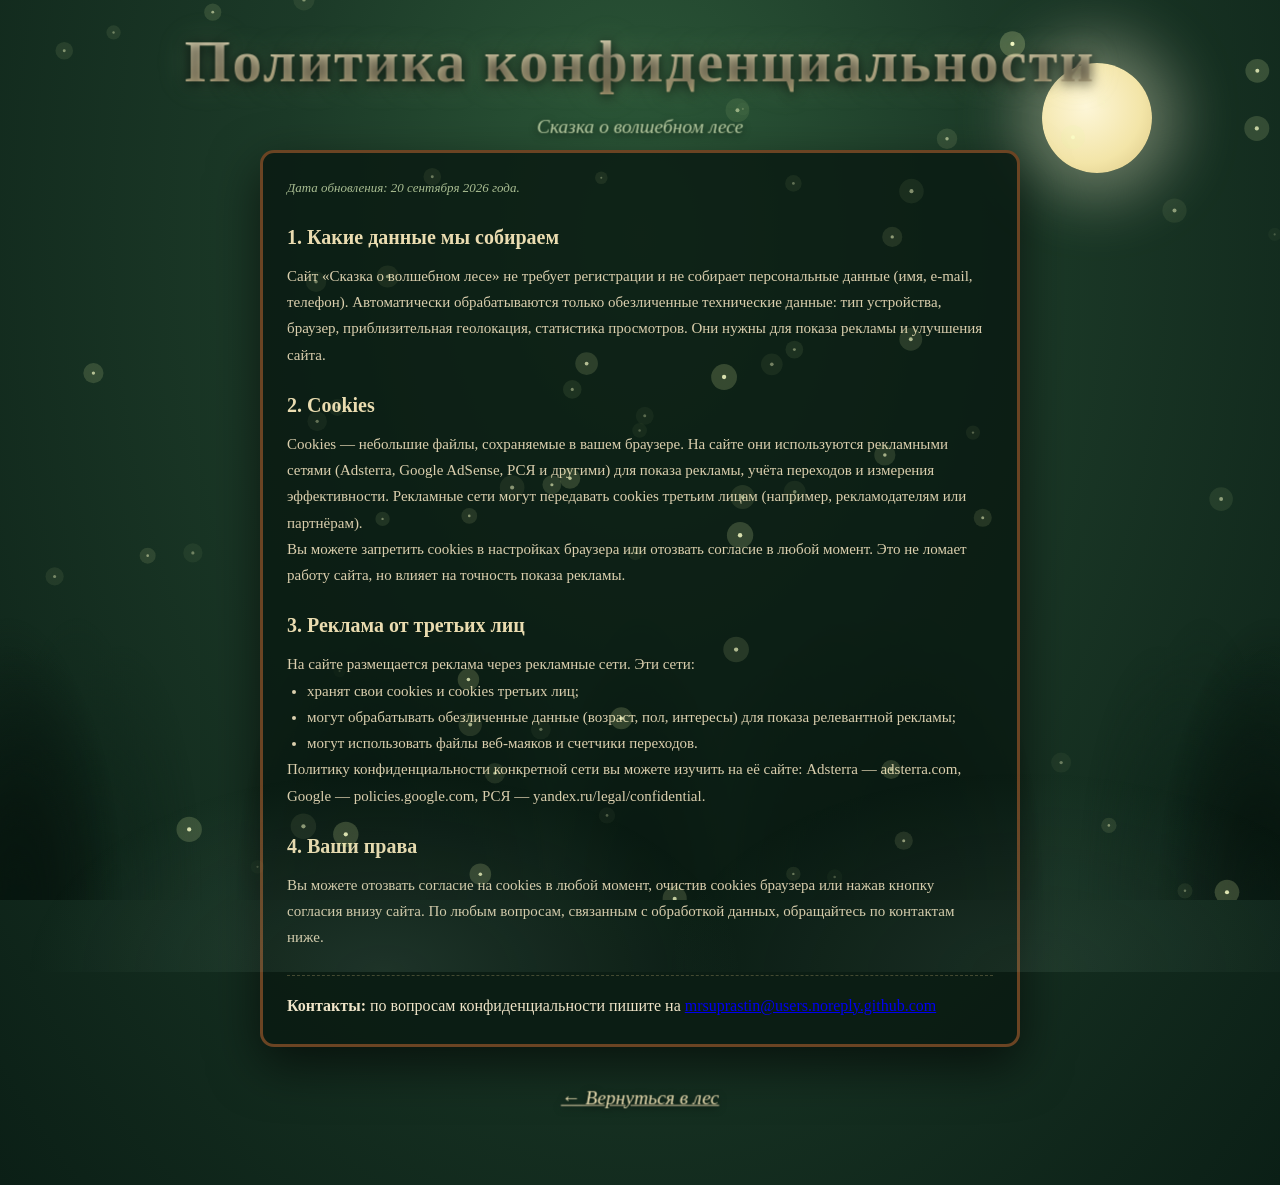
<file: privacy.html>
<!DOCTYPE html>
<html lang="ru">
<head>
  <meta charset="UTF-8">
  <meta name="viewport" content="width=device-width, initial-scale=1.0">
  <title>Политика конфиденциальности — Сказка о волшебном лесе</title>
  <meta name="description" content="Политика конфиденциальности сайта «Сказка о волшебном лесе»: какие данные собираются, cookie, реклама от третьих сторон и контакты.">
  <link rel="stylesheet" href="style.css">
  <style>
    .privacy {
      max-width: 760px;
      margin: 0 auto;
      padding: 24px;
      text-align: left;
      background: rgba(10, 26, 18, 0.85);
      border: 3px solid #6b4423;
      border-radius: 14px;
      box-shadow: 0 18px 50px rgba(0, 0, 0, 0.6);
      line-height: 1.75;
    }
    .privacy h2 { margin: 20px 0 8px; font-size: clamp(16px, 2.7vw, 20px); color: #eadcb0; }
    .privacy p, .privacy li { color: #dbcfae; font-size: 15px; }
    .privacy ul { padding-left: 20px; }
    .privacy .contact { margin-top: 24px; padding-top: 16px; border-top: 1px dashed rgba(200, 180, 120, 0.3); }
    .privacy .updated { font-style: italic; color: #a9bd92; font-size: 13px; }
  </style>
</head>
<body>
  <div class="trees trees-back"></div>
  <div class="trees trees-front"></div>
  <div class="fog"></div>

  <div class="page">
    <h1 class="title">Политика конфиденциальности</h1>
    <p class="subtitle">Сказка о волшебном лесе</p>

    <div class="privacy">
      <p class="updated">Дата обновления: 20 сентября 2026 года.</p>

      <h2>1. Какие данные мы собираем</h2>
      <p>
        Сайт «Сказка о волшебном лесе» не требует регистрации и не собирает
        персональные данные (имя, e-mail, телефон). Автоматически обрабатываются
        только обезличенные технические данные: тип устройства, браузер,
        приблизительная геолокация, статистика просмотров. Они нужны для показа
        рекламы и улучшения сайта.
      </p>

      <h2>2. Cookies</h2>
      <p>
        Cookies — небольшие файлы, сохраняемые в вашем браузере. На сайте они
        используются рекламными сетями (Adsterra, Google AdSense, РСЯ и другими)
        для показа рекламы, учёта переходов и измерения эффективности.
        Рекламные сети могут передавать cookies третьим лицам (например,
        рекламодателям или партнёрам).
      </p>
      <p>
        Вы можете запретить cookies в настройках браузера или отозвать согласие
        в любой момент. Это не ломает работу сайта, но влияет на точность показа
        рекламы.
      </p>

      <h2>3. Реклама от третьих лиц</h2>
      <p>
        На сайте размещается реклама через рекламные сети. Эти сети:
      </p>
      <ul>
        <li>хранят свои cookies и cookies третьих лиц;</li>
        <li>могут обрабатывать обезличенные данные (возраст, пол, интересы) для показа релевантной рекламы;</li>
        <li>могут использовать файлы веб-маяков и счетчики переходов.</li>
      </ul>
      <p>
        Политику конфиденциальности конкретной сети вы можете изучить на её
        сайте: Adsterra — adsterra.com, Google — policies.google.com,
        РСЯ — yandex.ru/legal/confidential.
      </p>

      <h2>4. Ваши права</h2>
      <p>
        Вы можете отозвать согласие на cookies в любой момент, очистив cookies
        браузера или нажав кнопку согласия внизу сайта. По любым вопросам,
        связанным с обработкой данных, обращайтесь по контактам ниже.
      </p>

      <div class="contact">
        <strong>Контакты:</strong> по вопросам конфиденциальности пишите на
        <a href="mailto:mrsuprastin@users.noreply.github.com">mrsuprastin@users.noreply.github.com</a>
      </div>
    </div>

    <p class="subtitle" style="margin-top:26px;">
      <a href="index.html" style="color:#e9dcb0">← Вернуться в лес</a>
    </p>
  </div>

  <canvas id="fireflies"></canvas>
  <div class="moon"></div>

  <script src="gallery.js"></script>
  <script src="script.js"></script>
</body>
</html>
</file>
<file: style.css>
* {
  margin: 0;
  padding: 0;
  box-sizing: border-box;
}

body {
  min-height: 100vh;
  overflow-x: hidden;
  font-family: "Georgia", "Times New Roman", serif;
  color: #efe4c8;
  background:
    radial-gradient(ellipse at 50% 20%, #2e5b3a 0%, #1c3a28 40%, #0b1f16 100%);
  position: relative;
}

/* ---------- Луна ---------- */
.moon {
  position: fixed;
  top: 7vh;
  right: 10vw;
  width: 110px;
  height: 110px;
  border-radius: 50%;
  background: radial-gradient(circle at 40% 40%, #fdf6d8 0%, #f3e5a8 60%, #d8c481 100%);
  box-shadow: 0 0 60px 25px rgba(253, 246, 216, 0.35);
  z-index: 0;
  pointer-events: none;
  will-change: transform;
}

/* ---------- Деревья-силуэты ---------- */
.trees {
  position: fixed;
  bottom: 0;
  left: 0;
  width: 100%;
  height: 45vh;
  z-index: 0;
  opacity: 0.55;
  background-repeat: repeat-x;
  background-position: bottom;
  pointer-events: none;
}

.trees-back {
  background-image:
    radial-gradient(ellipse 40% 100% at 50% 100%, #0e2419 0%, rgba(14, 36, 25, 0) 70%),
    radial-gradient(ellipse 30% 90% at 15% 100%, #0e2419 0%, transparent 70%),
    radial-gradient(ellipse 30% 90% at 85% 100%, #0e2419 0%, transparent 70%);
  background-size: 22% 100%, 30% 100%, 30% 100%;
}

.trees-front {
  background-image:
    radial-gradient(ellipse 45% 100% at 50% 100%, #06130d 0%, transparent 70%),
    radial-gradient(ellipse 35% 100% at 5% 100%, #06130d 0%, transparent 70%),
    radial-gradient(ellipse 35% 100% at 95% 100%, #06130d 0%, transparent 70%);
  background-size: 24% 90%, 34% 100%, 34% 100%;
  opacity: 0.8;
}

.trees,
.moon {
  will-change: transform;
}

/* ---------- Туман ---------- */
.fog {
  position: fixed;
  bottom: -8vh;
  left: 0;
  width: 200%;
  height: 32vh;
  z-index: 2;
  pointer-events: none;
  background-image:
    radial-gradient(ellipse 40% 100% at 30% 100%, rgba(130, 170, 150, 0.16), transparent 70%),
    radial-gradient(ellipse 40% 100% at 80% 100%, rgba(130, 170, 150, 0.12), transparent 70%);
  background-size: 50% 100%;
  background-repeat: repeat-x;
  animation: fogDrift 70s linear infinite;
  will-change: transform;
}

@keyframes fogDrift {
  from { transform: translateX(0); }
  to   { transform: translateX(-50%); }
}

/* ---------- Страница ---------- */
.page {
  position: relative;
  z-index: 1;
  max-width: 1000px;
  margin: 0 auto;
  padding: 6vh 16px 10vh;
  text-align: center;
  perspective: 1300px;
  transform-style: preserve-3d;
}

.title {
  font-size: clamp(28px, 5vw, 56px);
  text-shadow: 0 2px 12px rgba(0, 0, 0, 0.8), 0 0 30px rgba(214, 240, 180, 0.25);
  letter-spacing: 2px;
  transform: translateZ(60px);
  background: linear-gradient(180deg, #f7efcf 0%, #cbb98a 100%);
  -webkit-background-clip: text;
  background-clip: text;
  -webkit-text-fill-color: transparent;
}

.subtitle {
  margin-top: 10px;
  font-style: italic;
  font-size: clamp(14px, 2.4vw, 19px);
  color: #b9cca2;
  text-shadow: 0 2px 8px rgba(0, 0, 0, 0.7);
  transform: translateZ(35px);
}

/* ---------- Рамка под видео (3D) ---------- */
.video-frame {
  margin-top: 5vh;
  position: relative;
  display: inline-block;
  padding: 14px;
  border-radius: 18px;
  background:
    repeating-linear-gradient(90deg, #4a2f18 0 8px, #5d3b20 8px 10px),
    repeating-linear-gradient(90deg, #3a2513 0 8px, #4a2f18 8px 10px);
  background-size: 100% 10px, 100% 100%;
  border: 3px solid #6b4423;
  box-shadow:
    0 20px 60px rgba(0, 0, 0, 0.65),
    0 0 45px rgba(120, 200, 120, 0.15),
    inset 0 0 0 1px rgba(255, 220, 150, 0.25);
  max-width: min(92vw, 900px);
  width: 100%;
  transform-style: preserve-3d;
  will-change: transform;
}

.video-frame::before {
  content: "";
  position: absolute;
  inset: -40px;
  border-radius: 34px;
  background: radial-gradient(ellipse at 50% 50%, rgba(150, 230, 150, 0.28), rgba(80, 160, 110, 0.08) 45%, transparent 70%);
  transform: translateZ(-140px);
  filter: blur(6px);
  z-index: -1;
  pointer-events: none;
}

.video-frame::after {
  content: "";
  position: absolute;
  inset: 6px;
  border-radius: 14px;
  border: 2px solid rgba(200, 160, 80, 0.25);
  pointer-events: none;
  transform: translateZ(30px);
  box-shadow: inset 0 0 40px rgba(255, 230, 180, 0.08);
}

video {
  display: block;
  width: 100%;
  aspect-ratio: 16 / 9;
  border-radius: 10px;
  background: #000;
  outline: none;
  transform: translateZ(70px);
  will-change: transform;
  box-shadow: 0 10px 40px rgba(0, 0, 0, 0.55);
}

.sparkle-note {
  margin-top: 32px;
  font-size: 22px;
  color: rgba(232, 226, 180, 0.75);
  letter-spacing: 14px;
  animation: sparkle 3.5s ease-in-out infinite;
}

@keyframes sparkle {
  0%, 100% { opacity: 0.35; }
  50% { opacity: 1; }
}

/* ---------- Светлячки (canvas) ---------- */
#fireflies {
  position: fixed;
  inset: 0;
  width: 100%;
  height: 100%;
  z-index: 5;
  pointer-events: none;
}

/* ---------- Галерея ---------- */
.gallery-section {
  margin-top: 56px;
}

.gallery-title {
  font-size: clamp(20px, 3vw, 30px);
  letter-spacing: 2px;
  color: #e9dcb0;
  text-shadow: 0 2px 10px rgba(0, 0, 0, 0.8);
}

.gallery {
  margin-top: 22px;
  display: grid;
  grid-template-columns: repeat(auto-fill, minmax(180px, 1fr));
  gap: 14px;
  perspective: 900px;
  transform-style: preserve-3d;
}

.gallery img {
  width: 100%;
  aspect-ratio: 1 / 1;
  object-fit: cover;
  border-radius: 10px;
  border: 3px solid #6b4423;
  box-shadow:
    0 8px 24px rgba(0, 0, 0, 0.55),
    inset 0 0 0 1px rgba(255, 230, 160, 0.15);
  cursor: pointer;
  transition: box-shadow 0.25s ease;
  will-change: transform;
  transform: translateZ(0);
}

.gallery img:hover {
  box-shadow:
    0 0 34px rgba(200, 240, 160, 0.4),
    0 14px 40px rgba(0, 0, 0, 0.5);
}

/* ---------- Лайтбокс ---------- */
#lightbox {
  position: fixed;
  inset: 0;
  z-index: 10;
  display: none;
  align-items: center;
  justify-content: center;
  background: rgba(5, 15, 10, 0.92);
  padding: 4vh 3vw;
}

#lightbox.open {
  display: flex;
}

#lightbox img {
  max-width: 92vw;
  max-height: 92vh;
  border-radius: 10px;
  border: 4px solid #6b4423;
  box-shadow: 0 0 60px rgba(0, 0, 0, 0.8);
}

#lightbox .close {
  position: absolute;
  top: 18px;
  right: 26px;
  font-size: 38px;
  color: #efe4c8;
  background: none;
  border: none;
  cursor: pointer;
  text-shadow: 0 2px 10px rgba(0, 0, 0, 0.8);
}

/* ---------- Реклама ---------- */
.ad-slot {
  margin: 26px auto 0;
  width: 100%;
  max-width: 740px;
  min-height: 30px;
}

.ad-holder {
  display: flex;
  justify-content: center;
  align-items: center;
}

.ad-placeholder {
  width: 100%;
  padding: 22px 12px;
  border: 1px dashed rgba(210, 190, 130, 0.3);
  border-radius: 12px;
  background: rgba(0, 0, 0, 0.18);
  color: rgba(220, 210, 170, 0.5);
  font-size: 13px;
  letter-spacing: 2px;
  text-align: center;
}

.ad-placeholder span {
  display: block;
  margin-top: 6px;
  font-size: 11px;
  letter-spacing: 1px;
  opacity: 0.7;
}
</file>
